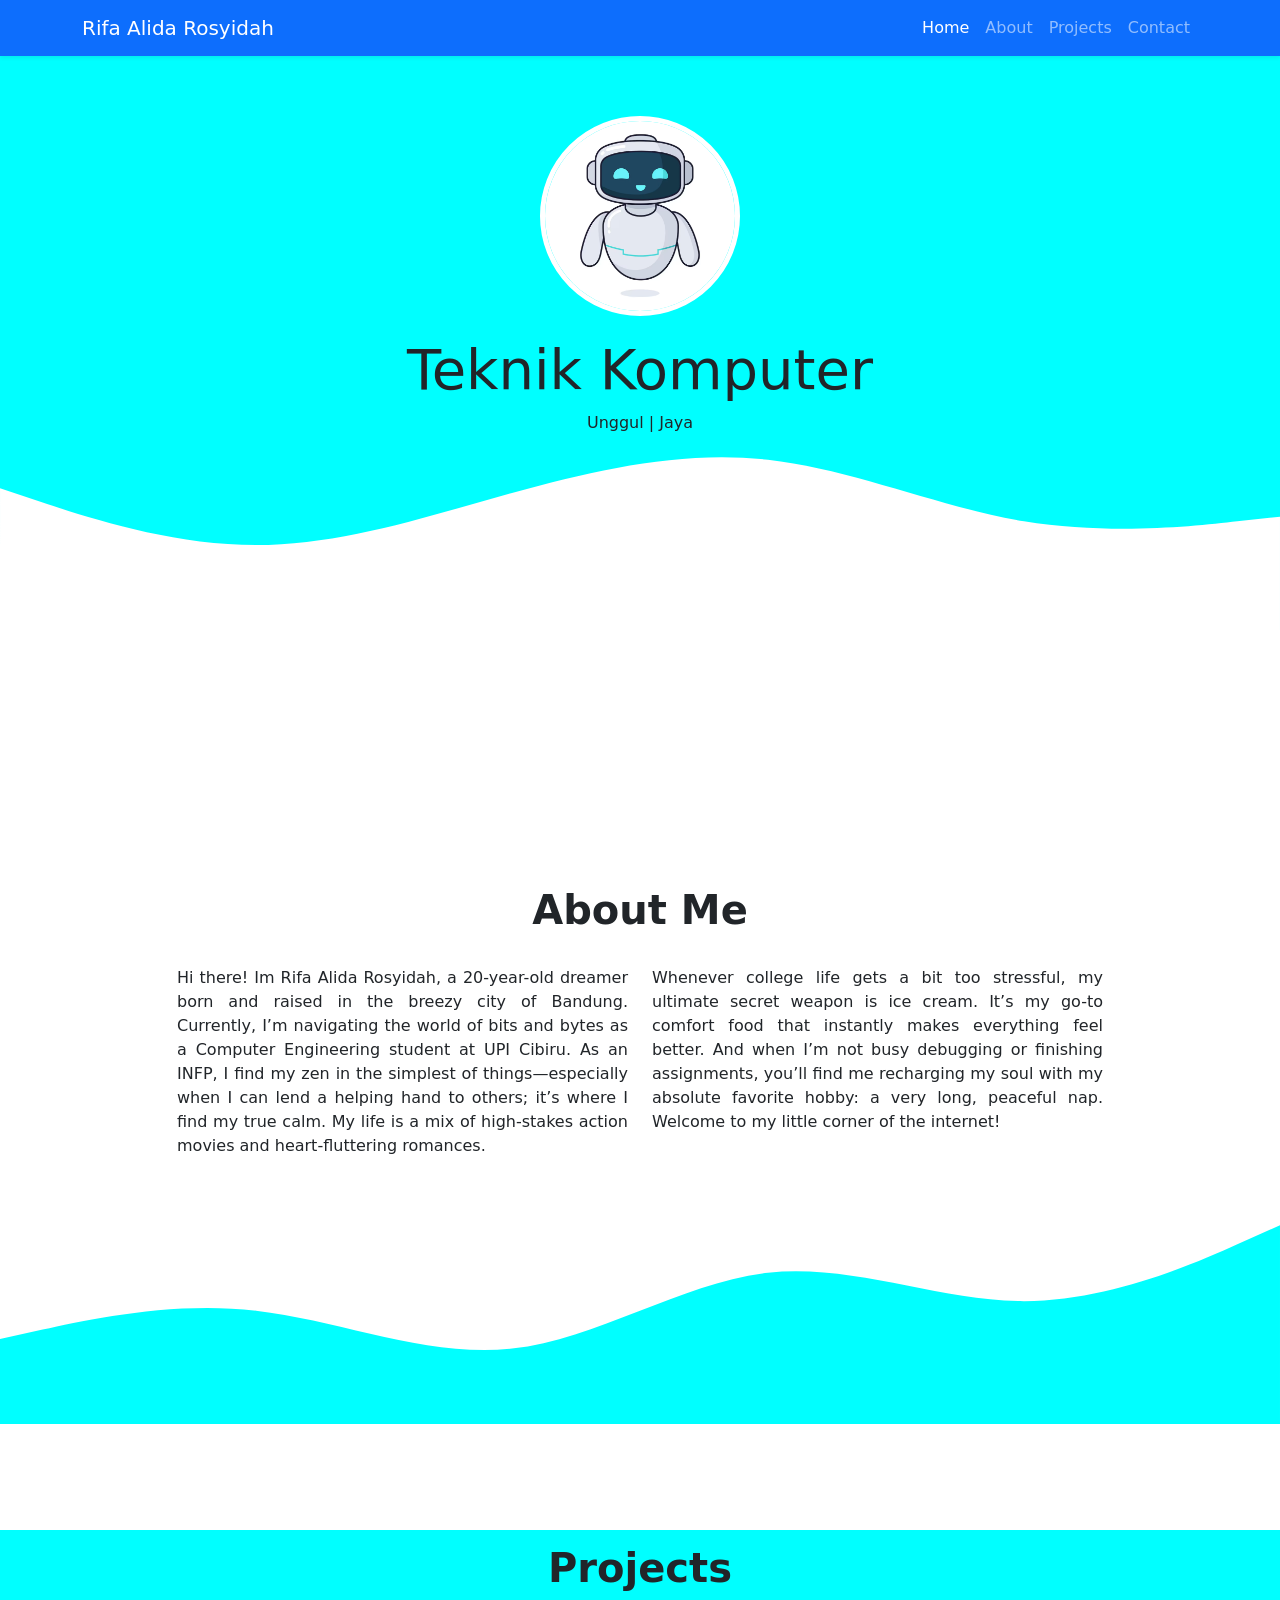
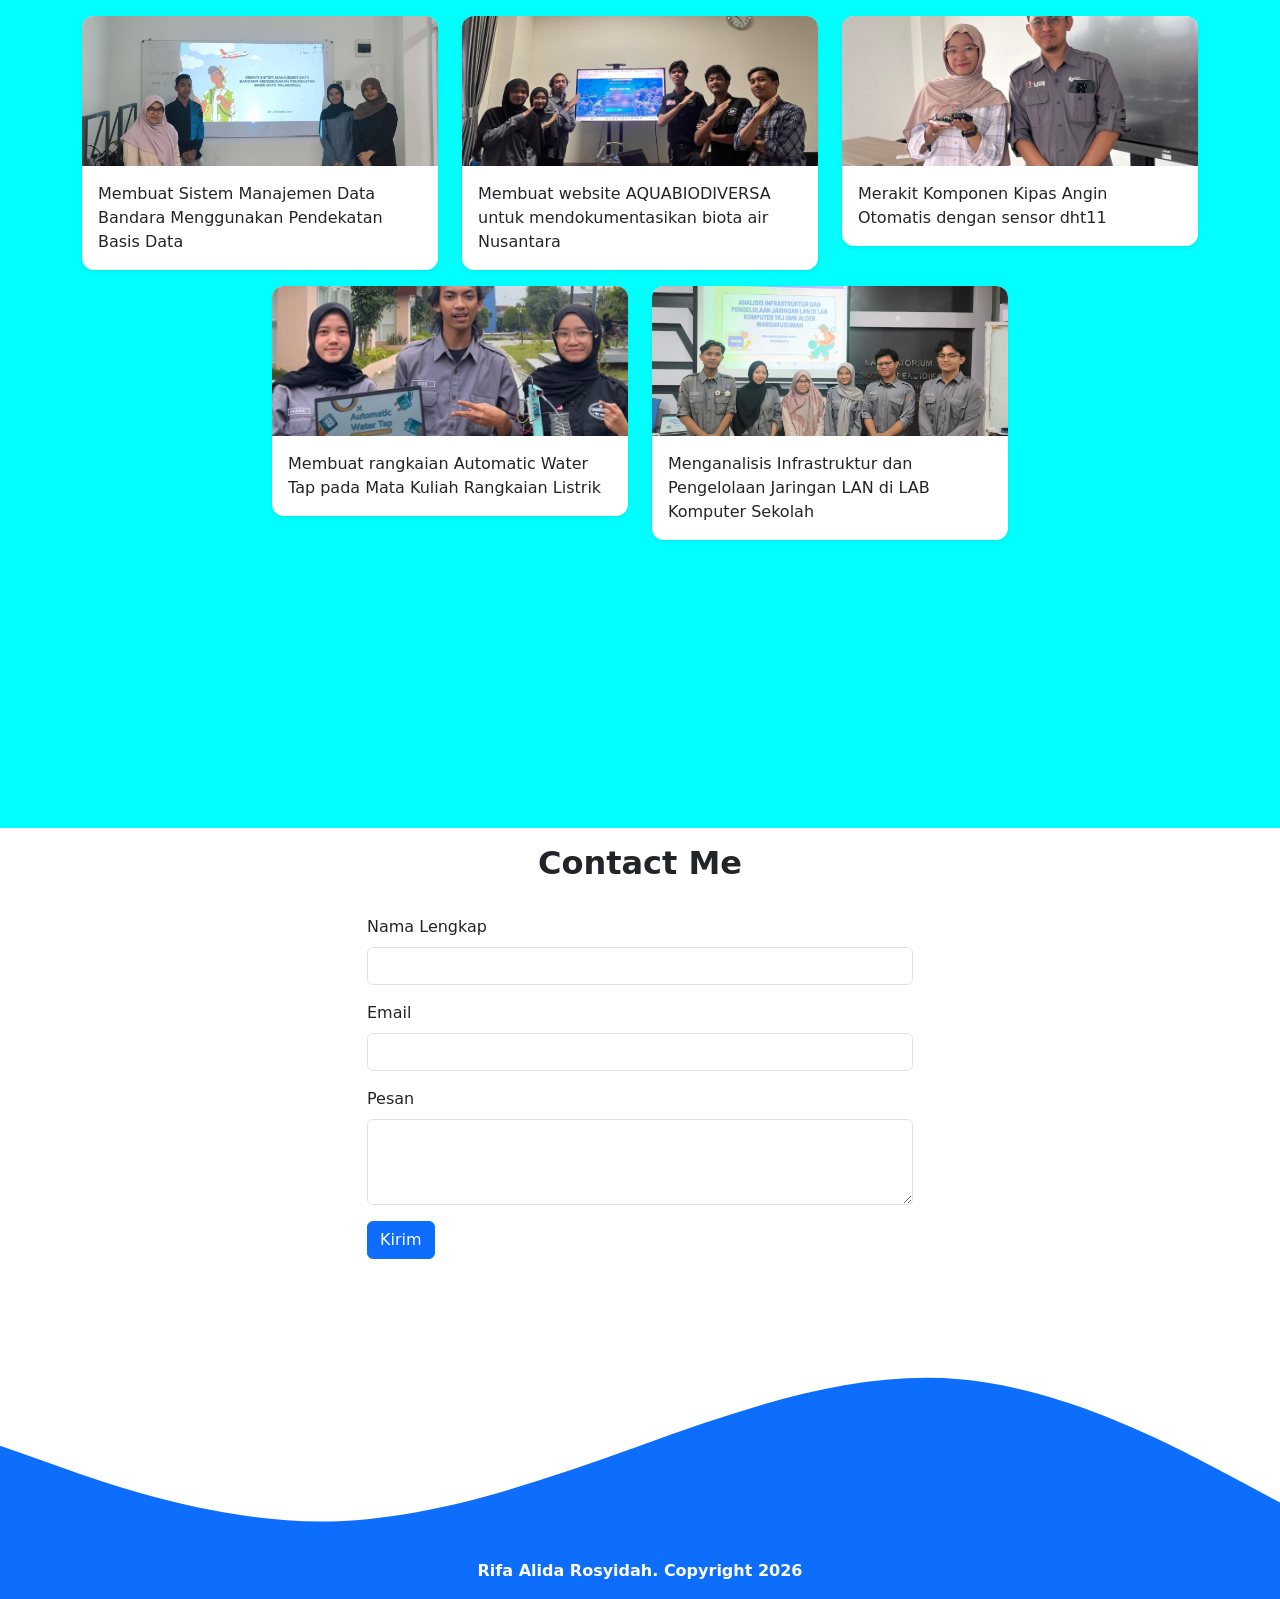
<file: index.html>
<!doctype html>
<html lang="en">
  <head>
    <meta charset="utf-8">
    <meta name="viewport" content="width=device-width, initial-scale=1">
    <title>Bootstrap demo</title>
    <link href="https://cdn.jsdelivr.net/npm/bootstrap@5.3.8/dist/css/bootstrap.min.css" rel="stylesheet" integrity="sha384-sRIl4kxILFvY47J16cr9ZwB07vP4J8+LH7qKQnuqkuIAvNWLzeN8tE5YBujZqJLB" crossorigin="anonymous">
    <link rel="stylesheet" href="style.css">
  </head>
  <body>
    <nav class="navbar navbar-expand-lg bg-primary sticky-top shadow-sm" data-bs-theme="dark">
  <div class="container">
    <a class="navbar-brand" href="#">Rifa Alida Rosyidah</a>
    <button class="navbar-toggler" type="button" data-bs-toggle="collapse" data-bs-target="#navbarNav" aria-controls="navbarNav" aria-expanded="false" aria-label="Toggle navigation">
      <span class="navbar-toggler-icon"></span>
    </button>
    <div class="collapse navbar-collapse" id="navbarNav">
      <ul class="navbar-nav ms-auto">
        <li class="nav-item">
          <a class="nav-link active" aria-current="page" href="#home">Home</a>
        </li>
        <li class="nav-item">
          <a class="nav-link" href="#About">About</a>
        </li>
        <li class="nav-item">
          <a class="nav-link" href="#projects">Projects</a>
        </li>
        <li class="nav-item">
          <a class="nav-link" href="#contact">Contact</a>
        </li>
      </ul>
    </div>
  </div>
</nav>
<section id="home" class="robot-section">
  <div class="container text-center">
    <img src="robot2.avif" class="profile-img rounded-circle border border-5 border-white" alt="Robot Profile">
    <h1 class="display-4">Teknik Komputer</h1>
    <p>Unggul | Jaya</p>
  </div>
  <div class="wave-container">
    <svg xmlns="http://www.w3.org/2000/svg" viewBox="0 0 1440 320">
      <path fill="#ffffff" fill-opacity="1" d="M0,160L48,176C96,192,192,224,288,224C384,224,480,192,576,165.3C672,139,768,117,864,128C960,139,1056,181,1152,197.3C1248,213,1344,203,1392,197.3L1440,192L1440,320L1392,320C1344,320,1248,320,1152,320C1056,320,960,320,864,320C768,320,672,320,576,320C480,320,384,320,288,320C192,320,96,320,48,320L0,320Z"></path>
    </svg>
  </div>
</section>
<section id="About" class="about-section bg-white">
  <div class="container">
    <div class="row text-center mb-4">
      <div class="col">
        <h2 class="display-6 fw-bold">About Me</h2>
      </div>
    </div>
    <div class="row justify-content-center text-center">
    <div class="col-md-5 mb-3">
      <p style="text-align: justify;">Hi there! Im Rifa Alida Rosyidah, a 20-year-old dreamer born and raised in the breezy city of Bandung. Currently, I’m navigating the world of bits and bytes as a Computer Engineering student at UPI Cibiru. 
        As an INFP, I find my zen in the simplest of things—especially when I can lend a helping hand to others; it’s where I find my true calm. My life is a mix of high-stakes action movies and heart-fluttering romances. 
      </p>
     </div>
     <div class="col-md-5 mb-3">
        <p style="text-align: justify;">Whenever college life gets a bit too stressful, my ultimate secret weapon is ice cream. It’s my go-to comfort food that instantly makes everything feel better.
          And when I’m not busy debugging or finishing assignments, you’ll find me recharging my soul with my absolute favorite hobby: a very long, peaceful nap. Welcome to my little corner of the internet!</p>
      </div>
    </div>
  </div>
  <div class="wave-buttom">
    <svg xmlns="http://www.w3.org/2000/svg" viewBox="0 0 1440 320">
      <path fill="#00ffff" fill-opacity="1" d="M0,224L48,213.3C96,203,192,181,288,192C384,203,480,245,576,234.7C672,224,768,160,864,149.3C960,139,1056,181,1152,181.3C1248,181,1344,139,1392,117.3L1440,96L1440,320L1392,320C1344,320,1248,320,1152,320C1056,320,960,320,864,320C768,320,672,320,576,320C480,320,384,320,288,320C192,320,96,320,48,320L0,320Z"></path>
    </svg>
  </div>
</section>
<section id="projects" class="projects-section pt-3">
  <div class="container">
    <div class="row text-center mb-3">
      <div class="col">
        <h2 class="display-6 fw-bold">Projects</h2>
      </div>
    </div>

    <div class="row justify-content-center">
      <div class="col-md-4 mb-3">
        <div class="card shadow-sm">
          <img src="basdat.jpg" class="card-img-top" alt="Project 1">
          <div class="card-body">
            <p class="card-text">Membuat Sistem Manajemen Data Bandara Menggunakan Pendekatan Basis Data</p>
           </div>
        </div>
      </div>

    <div class="col-md-4 mb-3">
        <div class="card shadow-sm">
          <img src="rpl.jpg" class="card-img-top" alt="Project 2">
          <div class="card-body">
            <p class="card-text">Membuat website AQUABIODIVERSA untuk mendokumentasikan biota air Nusantara</p>
          </div>
        </div>
      </div>
      <div class="col-md-4 mb-3">
        <div class="card shadow-sm">
          <img src="sbk.jpg" class="card-img-top" alt="Project 3">
          <div class="card-body">
            <p class="card-text">Merakit Komponen Kipas Angin Otomatis dengan sensor dht11</p>
          </div>
        </div>
      </div>
    </div>

    <div class="row justify-content-center">
      <div class="col-md-4 mb-3">
        <div class="card shadow-sm">
          <img src="rle.jpg" class="card-img-top" alt="Project 4">
          <div class="card-body">
            <p class="card-text">Membuat rangkaian Automatic Water Tap pada Mata Kuliah Rangkaian Listrik</p>
          </div>
        </div>
      </div>
      <div class="col-md-4 mb-4">
        <div class="card shadow-sm">
          <img src="jarkomdas.jpg" class="card-img-top" alt="Project 5">
          <div class="card-body">
            <p class="card-text">Menganalisis Infrastruktur dan Pengelolaan Jaringan LAN di LAB Komputer Sekolah</p>
          </div>
        </div>
      </div>
    </div>
  </div>
</section>
<section id="contact" class="contact-section py-3 bg-white">
  <div class="container">
    <div class="row text-center mb-4">
      <div class="col">
        <h2 class="fw-bold">Contact Me</h2>
      </div>
    </div>

    <div class="row justify-content-center">
      <div class="col-md-6">
        <form>
          <div class="mb-3">
            <label for="name" class="form-label">Nama Lengkap</label>
            <input type="text" class="form-control" id="name">
          </div>
          <div class="mb-3">
            <label for="email" class="form-label">Email</label>
            <input type="email" class="form-control" id="email">
          </div>
          <div class="mb-3">
            <label for="pesan" class="form-label">Pesan</label>
            <textarea class="form-control" id="pesan" rows="3"></textarea>
          </div>
          <button type="submit" class="btn btn-primary">Kirim</button>
        </form>
      </div>
    </div>
  </div>
</section>
<footer class="footer-section">
  <svg xmlns="http://www.w3.org/2000/svg" viewBox="0 0 1440 320">
    <path fill="#0d6efd" fill-opacity="1" d="M0,192L60,213.3C120,235,240,277,360,277.3C480,277,600,235,720,192C840,149,960,107,1080,117.3C1200,128,1320,192,1380,224L1440,256L1440,320L1380,320C1320,320,1200,320,1080,320C960,320,840,320,720,320C600,320,480,320,360,320C240,320,120,320,60,320L0,320Z"></path>
  </svg>
  <div class="bg-primary text-white text-center pb-3">
    <p class="fw-bold m-0">Rifa Alida Rosyidah. Copyright 2026</p>
  </div>
</footer>

    <script src="https://cdn.jsdelivr.net/npm/bootstrap@5.3.8/dist/js/bootstrap.bundle.min.js" integrity="sha384-FKyoEForCGlyvwx9Hj09JcYn3nv7wiPVlz7YYwJrWVcXK/BmnVDxM+D2scQbITxI" crossorigin="anonymous"></script>
  </body>
</html>
</file>
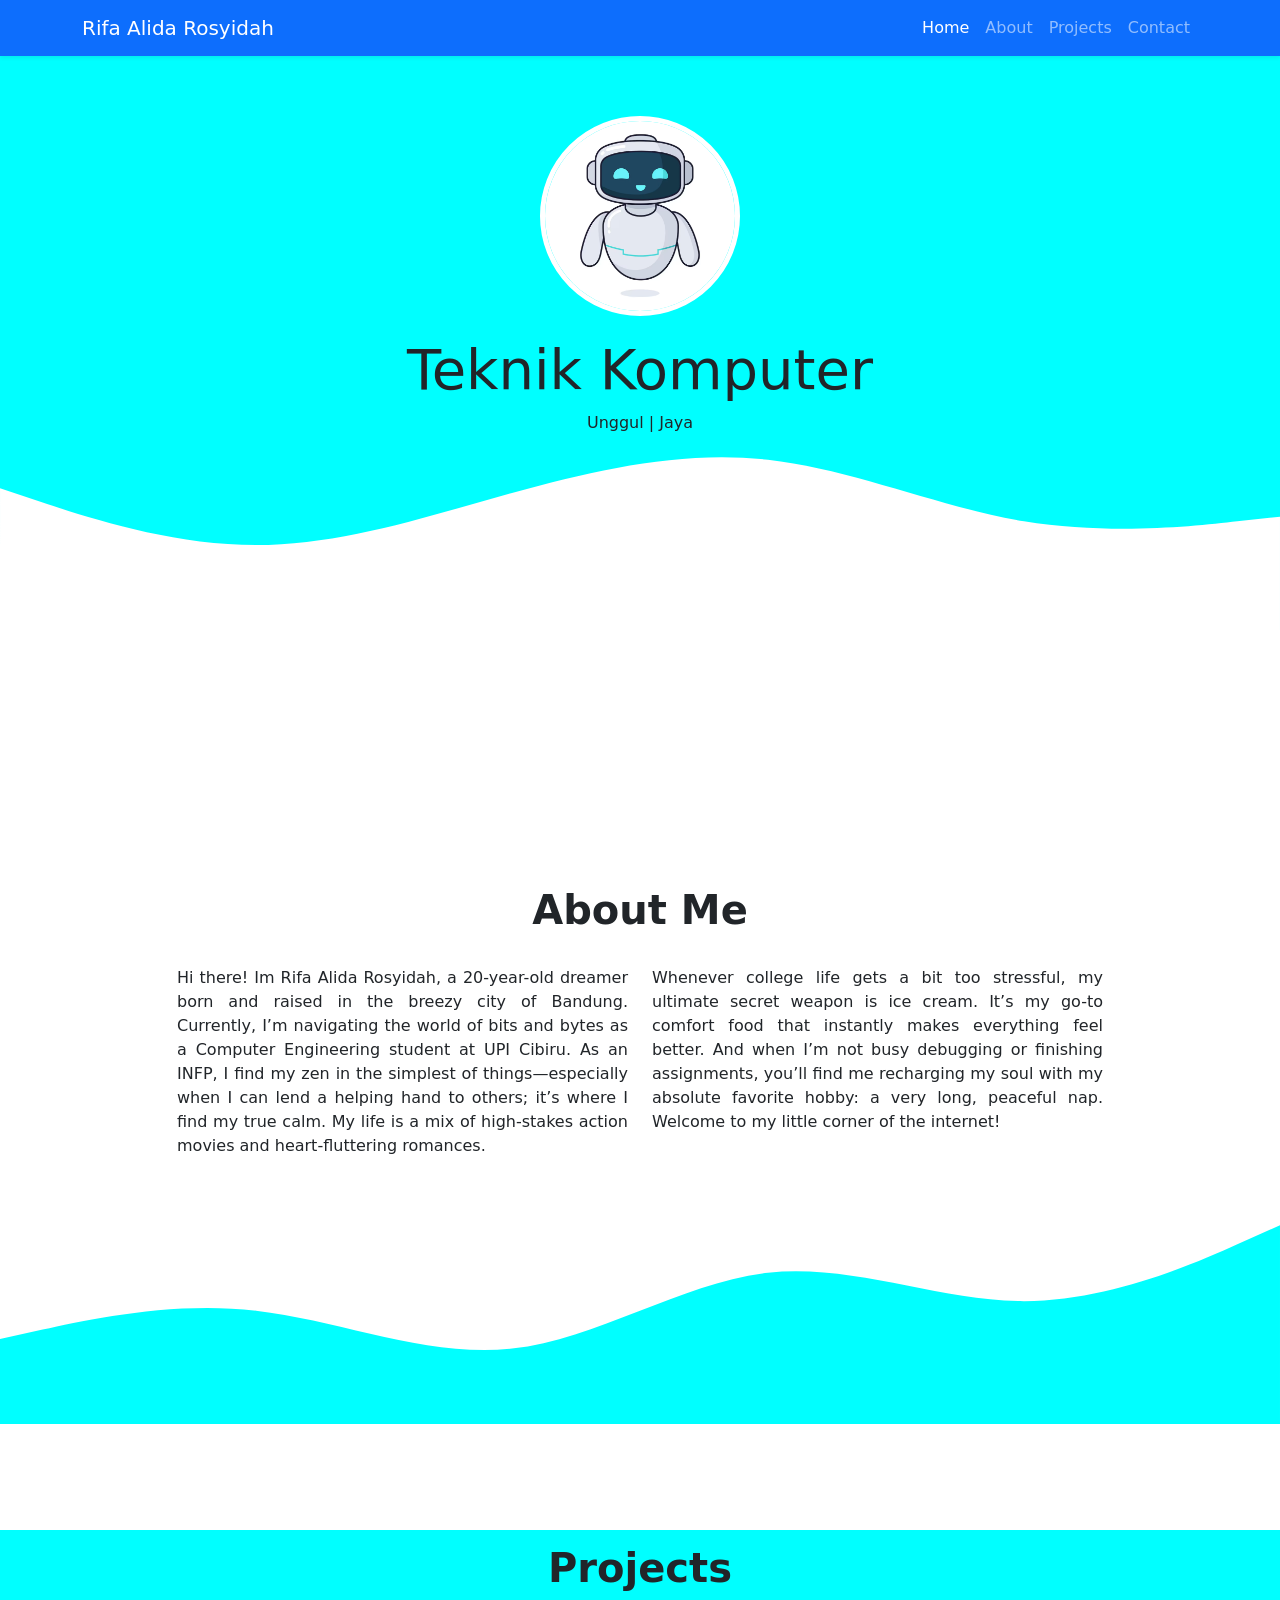
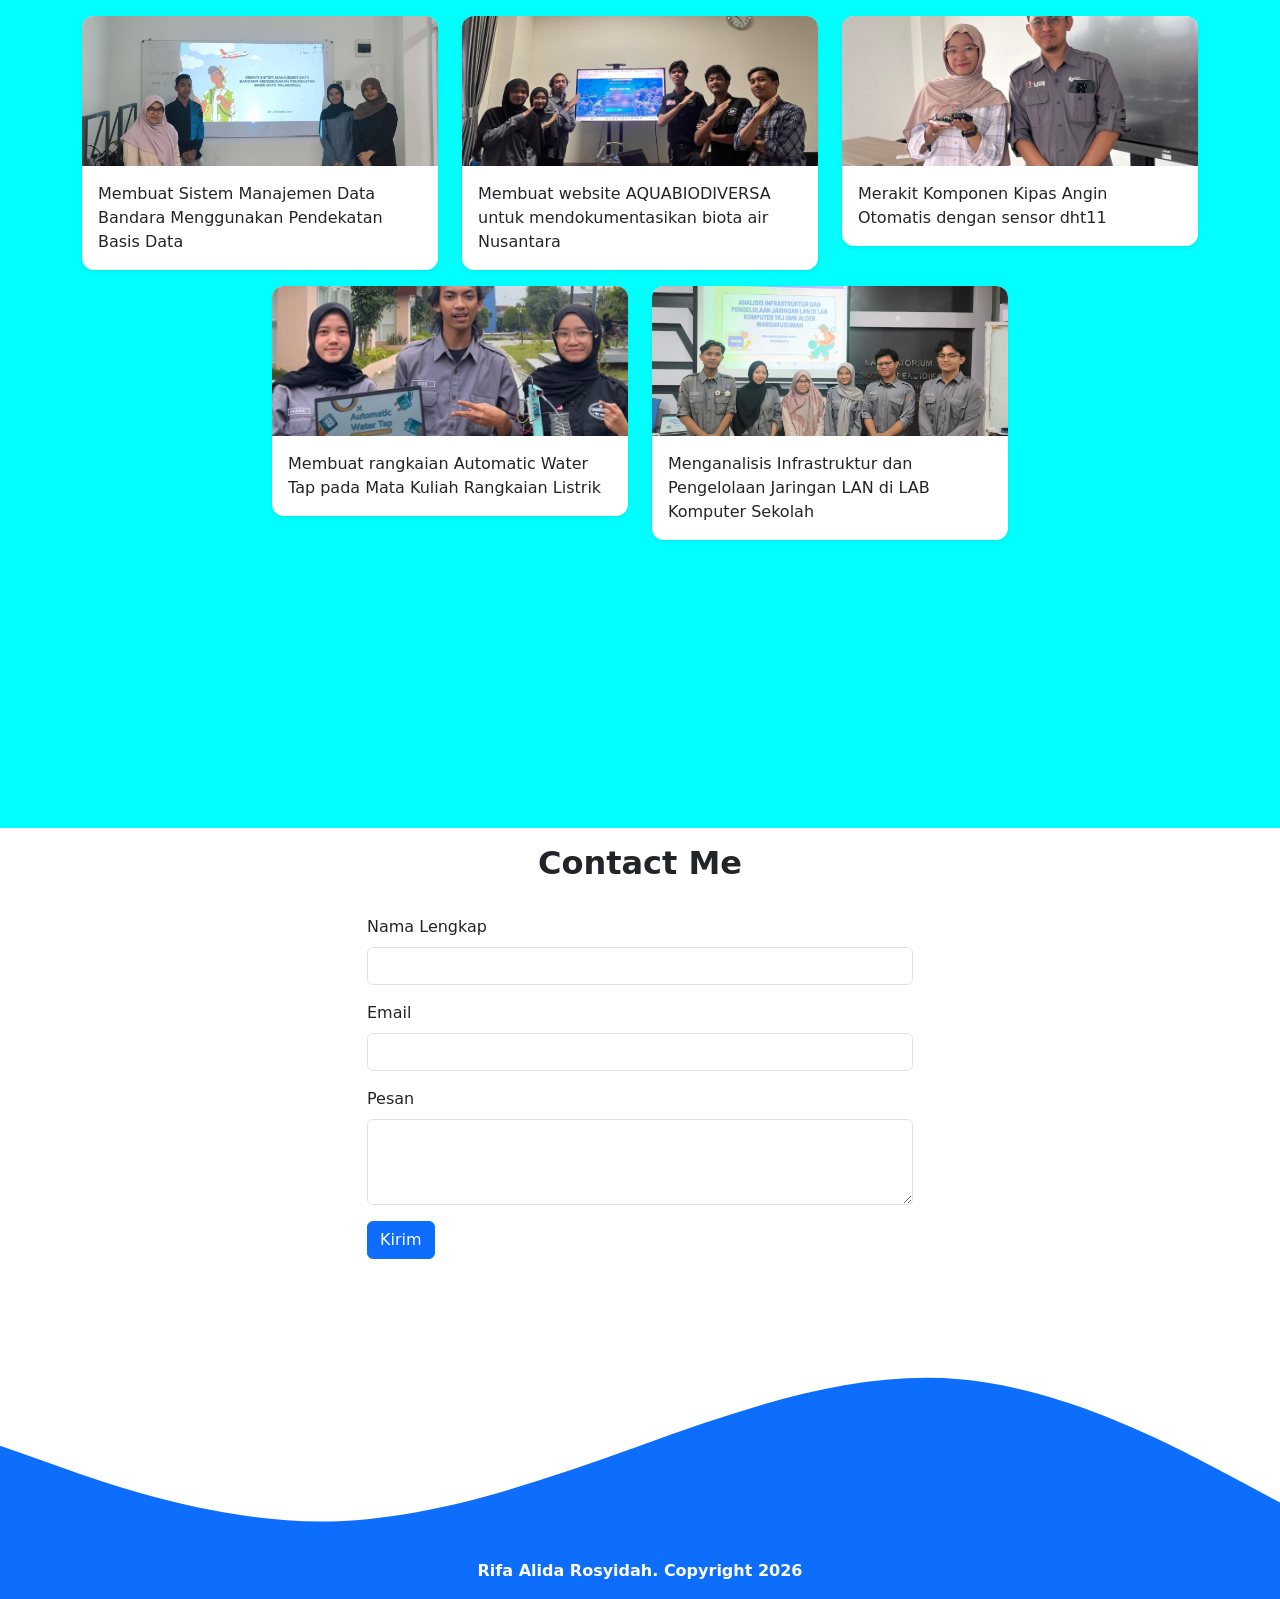
<file: bootstrap.html>
<!doctype html>
<html lang="en">
  <head>
    <meta charset="utf-8">
    <meta name="viewport" content="width=device-width, initial-scale=1">
    <title>Bootstrap demo</title>
    <link href="https://cdn.jsdelivr.net/npm/bootstrap@5.3.8/dist/css/bootstrap.min.css" rel="stylesheet" integrity="sha384-sRIl4kxILFvY47J16cr9ZwB07vP4J8+LH7qKQnuqkuIAvNWLzeN8tE5YBujZqJLB" crossorigin="anonymous">
    <link rel="stylesheet" href="style.css">
  </head>
  <body>
    <nav class="navbar navbar-expand-lg bg-primary sticky-top shadow-sm" data-bs-theme="dark">
  <div class="container">
    <a class="navbar-brand" href="#">Rifa Alida Rosyidah</a>
    <button class="navbar-toggler" type="button" data-bs-toggle="collapse" data-bs-target="#navbarNav" aria-controls="navbarNav" aria-expanded="false" aria-label="Toggle navigation">
      <span class="navbar-toggler-icon"></span>
    </button>
    <div class="collapse navbar-collapse" id="navbarNav">
      <ul class="navbar-nav ms-auto">
        <li class="nav-item">
          <a class="nav-link active" aria-current="page" href="#home">Home</a>
        </li>
        <li class="nav-item">
          <a class="nav-link" href="#About">About</a>
        </li>
        <li class="nav-item">
          <a class="nav-link" href="#projects">Projects</a>
        </li>
        <li class="nav-item">
          <a class="nav-link" href="#contact">Contact</a>
        </li>
      </ul>
    </div>
  </div>
</nav>
<section id="home" class="robot-section">
  <div class="container text-center">
    <img src="robot2.avif" class="profile-img rounded-circle border border-5 border-white" alt="Robot Profile">
    <h1 class="display-4">Teknik Komputer</h1>
    <p>Unggul | Jaya</p>
  </div>
  <div class="wave-container">
    <svg xmlns="http://www.w3.org/2000/svg" viewBox="0 0 1440 320">
      <path fill="#ffffff" fill-opacity="1" d="M0,160L48,176C96,192,192,224,288,224C384,224,480,192,576,165.3C672,139,768,117,864,128C960,139,1056,181,1152,197.3C1248,213,1344,203,1392,197.3L1440,192L1440,320L1392,320C1344,320,1248,320,1152,320C1056,320,960,320,864,320C768,320,672,320,576,320C480,320,384,320,288,320C192,320,96,320,48,320L0,320Z"></path>
    </svg>
  </div>
</section>
<section id="About" class="about-section bg-white">
  <div class="container">
    <div class="row text-center mb-4">
      <div class="col">
        <h2 class="display-6 fw-bold">About Me</h2>
      </div>
    </div>
    <div class="row justify-content-center text-center">
    <div class="col-md-5 mb-3">
      <p style="text-align: justify;">Hi there! Im Rifa Alida Rosyidah, a 20-year-old dreamer born and raised in the breezy city of Bandung. Currently, I’m navigating the world of bits and bytes as a Computer Engineering student at UPI Cibiru. 
        As an INFP, I find my zen in the simplest of things—especially when I can lend a helping hand to others; it’s where I find my true calm. My life is a mix of high-stakes action movies and heart-fluttering romances. 
      </p>
     </div>
     <div class="col-md-5 mb-3">
        <p style="text-align: justify;">Whenever college life gets a bit too stressful, my ultimate secret weapon is ice cream. It’s my go-to comfort food that instantly makes everything feel better.
          And when I’m not busy debugging or finishing assignments, you’ll find me recharging my soul with my absolute favorite hobby: a very long, peaceful nap. Welcome to my little corner of the internet!</p>
      </div>
    </div>
  </div>
  <div class="wave-buttom">
    <svg xmlns="http://www.w3.org/2000/svg" viewBox="0 0 1440 320">
      <path fill="#00ffff" fill-opacity="1" d="M0,224L48,213.3C96,203,192,181,288,192C384,203,480,245,576,234.7C672,224,768,160,864,149.3C960,139,1056,181,1152,181.3C1248,181,1344,139,1392,117.3L1440,96L1440,320L1392,320C1344,320,1248,320,1152,320C1056,320,960,320,864,320C768,320,672,320,576,320C480,320,384,320,288,320C192,320,96,320,48,320L0,320Z"></path>
    </svg>
  </div>
</section>
<section id="projects" class="projects-section pt-3">
  <div class="container">
    <div class="row text-center mb-3">
      <div class="col">
        <h2 class="display-6 fw-bold">Projects</h2>
      </div>
    </div>

    <div class="row justify-content-center">
      <div class="col-md-4 mb-3">
        <div class="card shadow-sm">
          <img src="basdat.jpg" class="card-img-top" alt="Project 1">
          <div class="card-body">
            <p class="card-text">Membuat Sistem Manajemen Data Bandara Menggunakan Pendekatan Basis Data</p>
           </div>
        </div>
      </div>

    <div class="col-md-4 mb-3">
        <div class="card shadow-sm">
          <img src="rpl.jpg" class="card-img-top" alt="Project 2">
          <div class="card-body">
            <p class="card-text">Membuat website AQUABIODIVERSA untuk mendokumentasikan biota air Nusantara</p>
          </div>
        </div>
      </div>
      <div class="col-md-4 mb-3">
        <div class="card shadow-sm">
          <img src="sbk.jpg" class="card-img-top" alt="Project 3">
          <div class="card-body">
            <p class="card-text">Merakit Komponen Kipas Angin Otomatis dengan sensor dht11</p>
          </div>
        </div>
      </div>
    </div>

    <div class="row justify-content-center">
      <div class="col-md-4 mb-3">
        <div class="card shadow-sm">
          <img src="rle.jpg" class="card-img-top" alt="Project 4">
          <div class="card-body">
            <p class="card-text">Membuat rangkaian Automatic Water Tap pada Mata Kuliah Rangkaian Listrik</p>
          </div>
        </div>
      </div>
      <div class="col-md-4 mb-4">
        <div class="card shadow-sm">
          <img src="jarkomdas.jpg" class="card-img-top" alt="Project 5">
          <div class="card-body">
            <p class="card-text">Menganalisis Infrastruktur dan Pengelolaan Jaringan LAN di LAB Komputer Sekolah</p>
          </div>
        </div>
      </div>
    </div>
  </div>
</section>
<section id="contact" class="contact-section py-3 bg-white">
  <div class="container">
    <div class="row text-center mb-4">
      <div class="col">
        <h2 class="fw-bold">Contact Me</h2>
      </div>
    </div>

    <div class="row justify-content-center">
      <div class="col-md-6">
        <form>
          <div class="mb-3">
            <label for="name" class="form-label">Nama Lengkap</label>
            <input type="text" class="form-control" id="name">
          </div>
          <div class="mb-3">
            <label for="email" class="form-label">Email</label>
            <input type="email" class="form-control" id="email">
          </div>
          <div class="mb-3">
            <label for="pesan" class="form-label">Pesan</label>
            <textarea class="form-control" id="pesan" rows="3"></textarea>
          </div>
          <button type="submit" class="btn btn-primary">Kirim</button>
        </form>
      </div>
    </div>
  </div>
</section>
<footer class="footer-section">
  <svg xmlns="http://www.w3.org/2000/svg" viewBox="0 0 1440 320">
    <path fill="#0d6efd" fill-opacity="1" d="M0,192L60,213.3C120,235,240,277,360,277.3C480,277,600,235,720,192C840,149,960,107,1080,117.3C1200,128,1320,192,1380,224L1440,256L1440,320L1380,320C1320,320,1200,320,1080,320C960,320,840,320,720,320C600,320,480,320,360,320C240,320,120,320,60,320L0,320Z"></path>
  </svg>
  <div class="bg-primary text-white text-center pb-3">
    <p class="fw-bold m-0">Rifa Alida Rosyidah. Copyright 2026</p>
  </div>
</footer>

    <script src="https://cdn.jsdelivr.net/npm/bootstrap@5.3.8/dist/js/bootstrap.bundle.min.js" integrity="sha384-FKyoEForCGlyvwx9Hj09JcYn3nv7wiPVlz7YYwJrWVcXK/BmnVDxM+D2scQbITxI" crossorigin="anonymous"></script>
  </body>
</html>
</file>
<file: style.css>
html{
    scroll-behavior: smooth;
}
section{
    scroll-margin-top: 50px;
}
.robot-section {
    background-color: #00ffff; 
    padding-top: 60px;         
    position: relative;        
    text-align: center;
    padding-bottom: 180px;        
}
.about-section{
    min-height: 100vh; 
    display: flex;
    flex-direction: column;
    justify-content: center;
    position: relative;
    padding-top: 150px;
    padding-bottom: 0 !important;
    margin-bottom: 0 !important;
}
.contact-section{
    min-height: auto;
    padding-bottom: 20px;
}
.profile-img {
    width: 200px;             
    height: 200px;            
    border-radius: 50%;       
    border: 5px solid white; 
    object-fit: cover;        
    margin-bottom: 20px;  
}
.wave-container {
    line-height: 0;
    margin-bottom: -1px;
}
.wave-container svg {
    width: 100%;
    height: auto;
    display: block;
    position: absolute;
    bottom: 0;
}
.wave-buttom {
    line-height: 0;
    margin-top: -50px;
}
.wave-buttom svg {
    display: block;
    width: 100%;
    height: auto;
}
.projects-section{
    background-color: #00ffff; 
    padding-bottom: 80px;
    padding-top: 80px;
    margin-bottom: 0px;
    min-height: 100vh;
    margin-top: -2px;
}
.projects-section h2{
    margin-top: 0;
}
.card-img-top{
    height: 150px;
    object-fit: cover;
}
.card {
    border: none; 
    border-radius: 12px; 
    overflow: hidden;
    transition: transform 0.3s;
}
#about{
    padding-bottom: 0 !important;
}
</file>
